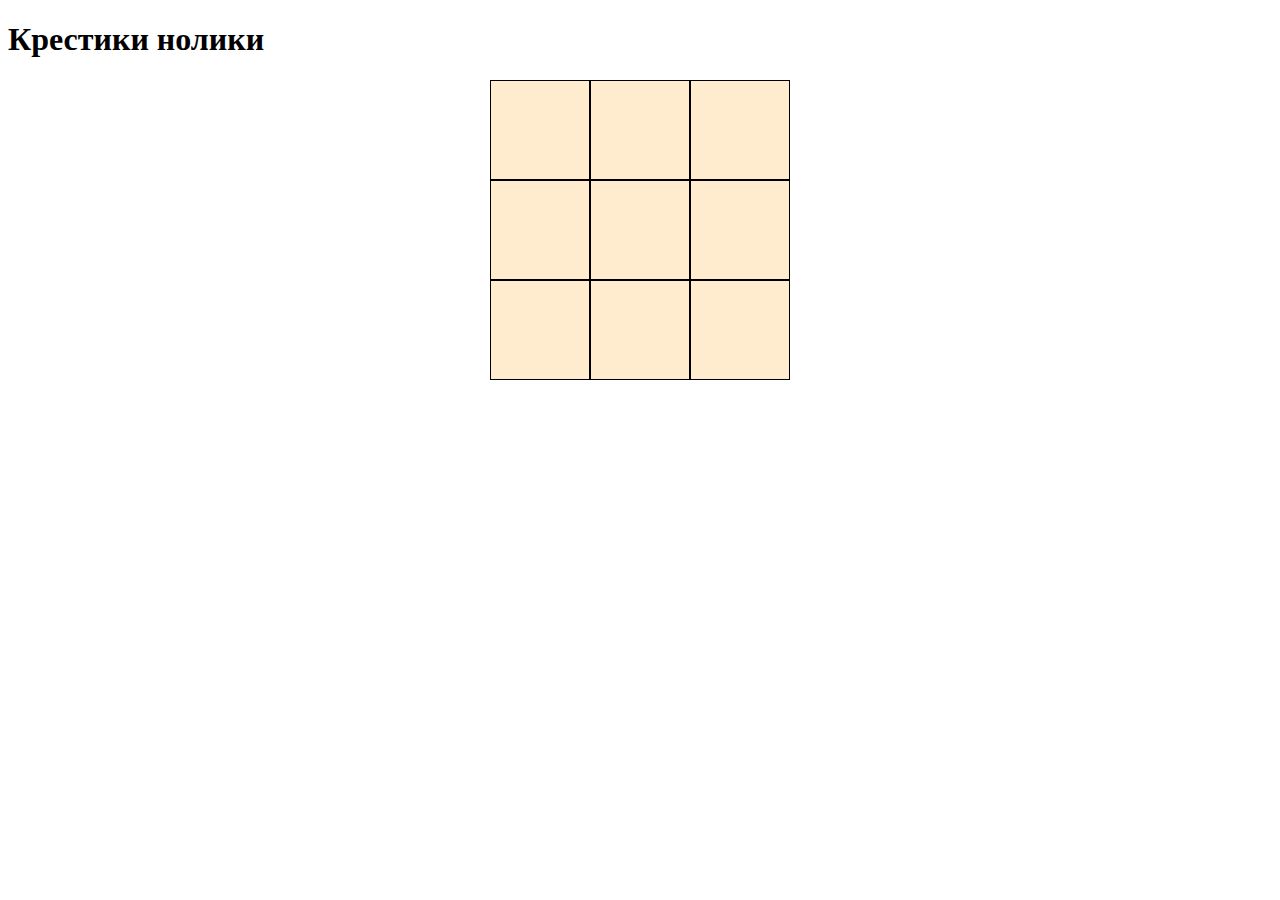
<file: Крестики нолики/index.html>
<!DOCTYPE html>
<html lang="en">
<head>
    <meta charset="UTF-8">
    <meta name="viewport" content="width=device-width, initial-scale=1.0">
    <title>Game</title>
    <link rel="stylesheet" href="main.css">
</head>
<body>
    <h1>Крестики нолики</h1> 

    <div class="area-wrapper"> 
        <div id="area">
            <div class="box"></div>
            <div class="box"></div>
            <div class="box"></div>
            <div class="box"></div>
            <div class="box"></div>
            <div class="box"></div>
            <div class="box"></div>
            <div class="box"></div>
            <div class="box"></div>
        </div>
    </div>
    <div id="modal-result-wrapper"> 
        <div id="overlay"></div>
        <div id="modal-window"> 
            <div id="content">content</div>
            <div id="btn-close">Start New Game</div>  
        </div>
    </div>
    <script src="main.js"></script>
</body>
</html>
</file>
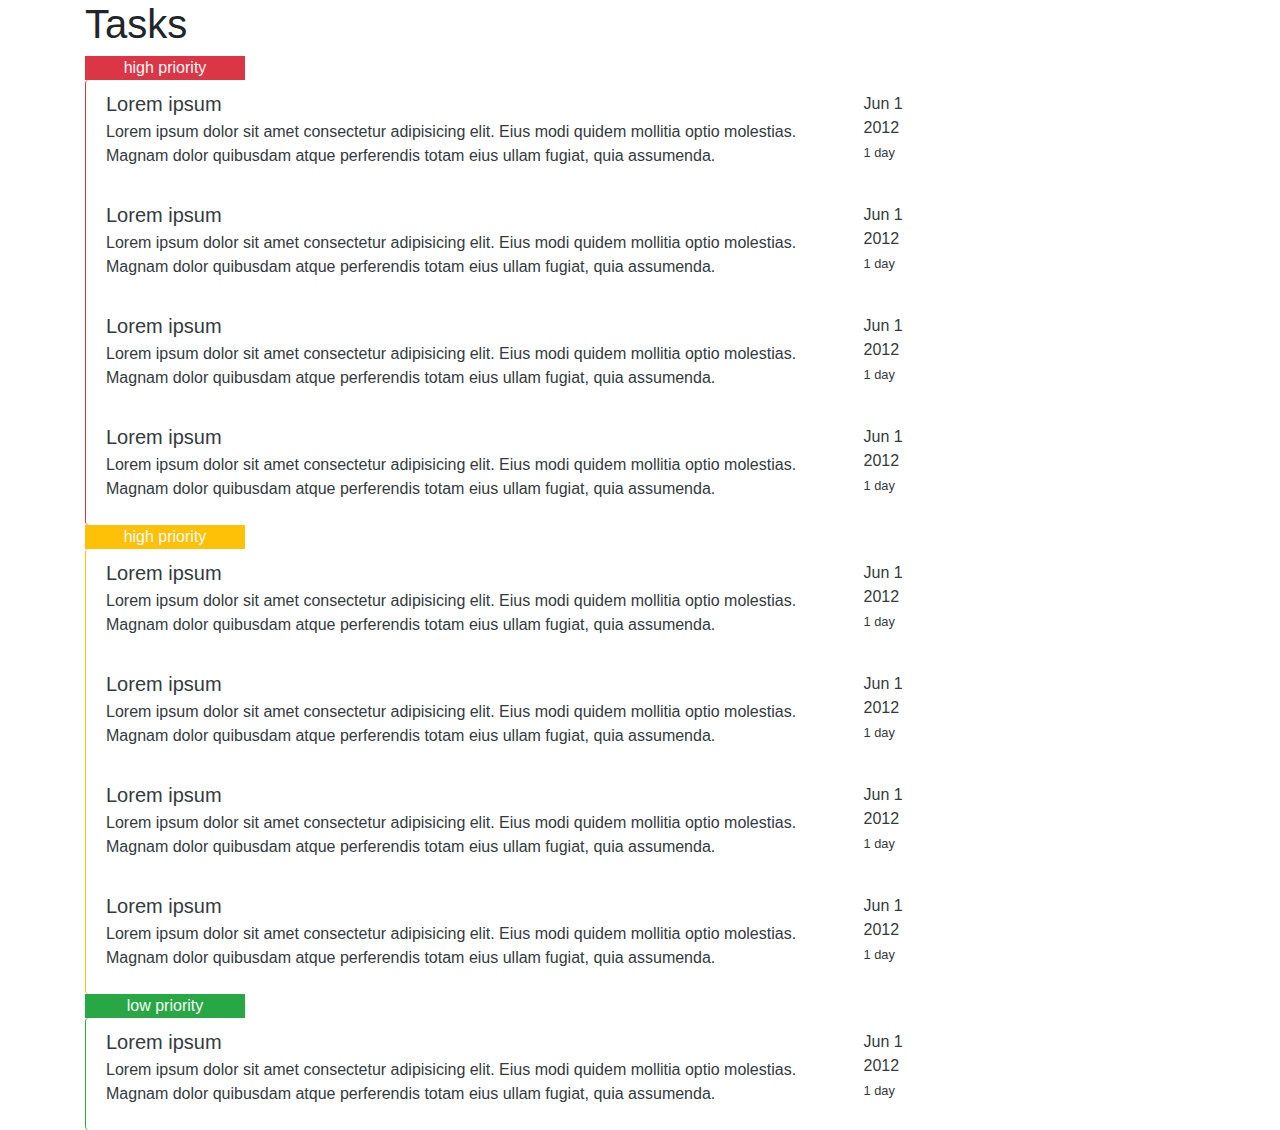
<file: Zadacha1.html>
<!DOCTYPE html>
<html lang="en">
<head>
    <meta charset="UTF-8">
    <meta http-equiv="X-UA-Compatible" content="IE=edge">
    <meta name="viewport" content="width=device-width, initial-scale=1.0">
    <title>Document</title>
    <link rel="stylesheet" href="https://maxcdn.bootstrapcdn.com/bootstrap/4.0.0/css/bootstrap.min.css" integrity="sha384-Gn5384xqQ1aoWXA+058RXPxPg6fy4IWvTNh0E263XmFcJlSAwiGgFAW/dAiS6JXm" crossorigin="anonymous">
    <script src="https://code.jquery.com/jquery-3.2.1.slim.min.js" integrity="sha384-KJ3o2DKtIkvYIK3UENzmM7KCkRr/rE9/Qpg6aAZGJwFDMVNA/GpGFF93hXpG5KkN" crossorigin="anonymous"></script>
    <script src="https://cdnjs.cloudflare.com/ajax/libs/popper.js/1.12.9/umd/popper.min.js" integrity="sha384-ApNbgh9B+Y1QKtv3Rn7W3mgPxhU9K/ScQsAP7hUibX39j7fakFPskvXusvfa0b4Q" crossorigin="anonymous"></script>
    <script src="https://maxcdn.bootstrapcdn.com/bootstrap/4.0.0/js/bootstrap.min.js" integrity="sha384-JZR6Spejh4U02d8jOt6vLEHfe/JQGiRRSQQxSfFWpi1MquVdAyjUar5+76PVCmYl" crossorigin="anonymous"></script>
</head>
<body>
    <div class="container">
        <h1>Tasks</h1>
        <div class="row">
            <div class="col-2">
                <p class="bg-danger text-light text-center mb-0">high priority</p>
            </div>
        </div>
        <div class="row">
            <div class="col-10">
                  <div class="list-group">
                    <a href="#" class="list-group-item text-dark flex-column align-items-start border-left border-right-0 border-top-0 border-bottom-0 border-danger">
                        <div class="row">
                            <div class="col-10">
                                <h5 class="mb-1">Lorem ipsum</h5>
                                <p class="mb-1">Lorem ipsum dolor sit amet consectetur adipisicing elit. Eius modi quidem mollitia optio molestias. Magnam dolor quibusdam atque perferendis totam eius ullam fugiat, quia assumenda.</p>
                            </div>
                            <div class="col-2">
                                <p>Jun 1 <br>
                                    2012 <br>
                                <small>1 day</small>
                            </div>
                        </div>
                      
                    </a>
                    <a href="#" class="list-group-item text-dark flex-column align-items-start border-left border-right-0 border-top-0 border-bottom-0 border-danger">
                        <div class="row">
                            <div class="col-10">
                                <h5 class="mb-1">Lorem ipsum</h5>
                                <p class="mb-1">Lorem ipsum dolor sit amet consectetur adipisicing elit. Eius modi quidem mollitia optio molestias. Magnam dolor quibusdam atque perferendis totam eius ullam fugiat, quia assumenda.</p>
                            </div>
                            <div class="col-2">
                                <p>Jun 1 <br>
                                    2012 <br>
                                <small>1 day</small>
                            </div>
                        </div>
                      
                    </a>
                    <a href="#" class="list-group-item text-dark flex-column align-items-start border-left border-right-0 border-top-0 border-bottom-0 border-danger">
                        <div class="row">
                            <div class="col-10">
                                <h5 class="mb-1">Lorem ipsum</h5>
                                <p class="mb-1">Lorem ipsum dolor sit amet consectetur adipisicing elit. Eius modi quidem mollitia optio molestias. Magnam dolor quibusdam atque perferendis totam eius ullam fugiat, quia assumenda.</p>
                            </div>
                            <div class="col-2">
                                <p>Jun 1 <br>
                                    2012 <br>
                                <small>1 day</small>
                            </div>
                        </div>
                      
                    </a>
                    <a href="#" class="list-group-item text-dark flex-column align-items-start border-left border-right-0 border-top-0 border-bottom-0 border-danger">
                        <div class="row">
                            <div class="col-10">
                                <h5 class="mb-1">Lorem ipsum</h5>
                                <p class="mb-1">Lorem ipsum dolor sit amet consectetur adipisicing elit. Eius modi quidem mollitia optio molestias. Magnam dolor quibusdam atque perferendis totam eius ullam fugiat, quia assumenda.</p>
                            </div>
                            <div class="col-2">
                                <p>Jun 1 <br>
                                    2012 <br>
                                <small>1 day</small>
                            </div>
                        </div>
                      
                    </a>
                  </div>
            </div>
        </div>
        <div class="row">
            <div class="col-2">
                <p class="bg-warning text-light text-center mb-0">high priority</p>
            </div>
        </div>
        <div class="row">
            <div class="col-10">
                  <div class="list-group">
                    <a href="#" class="list-group-item text-dark flex-column align-items-start border-left border-right-0 border-top-0 border-bottom-0 border-warning">
                        <div class="row">
                            <div class="col-10">
                                <h5 class="mb-1">Lorem ipsum</h5>
                                <p class="mb-1">Lorem ipsum dolor sit amet consectetur adipisicing elit. Eius modi quidem mollitia optio molestias. Magnam dolor quibusdam atque perferendis totam eius ullam fugiat, quia assumenda.</p>
                            </div>
                            <div class="col-2">
                                <p>Jun 1 <br>
                                    2012 <br>
                                <small>1 day</small>
                            </div>
                        </div>
                      
                    </a>
                    <a href="#" class="list-group-item text-dark flex-column align-items-start border-left border-right-0 border-top-0 border-bottom-0 border-warning">
                        <div class="row">
                            <div class="col-10">
                                <h5 class="mb-1">Lorem ipsum</h5>
                                <p class="mb-1">Lorem ipsum dolor sit amet consectetur adipisicing elit. Eius modi quidem mollitia optio molestias. Magnam dolor quibusdam atque perferendis totam eius ullam fugiat, quia assumenda.</p>
                            </div>
                            <div class="col-2">
                                <p>Jun 1 <br>
                                    2012 <br>
                                <small>1 day</small>
                            </div>
                        </div>
                      
                    </a>
                    <a href="#" class="list-group-item text-dark flex-column align-items-start border-left border-right-0 border-top-0 border-bottom-0 border-warning">
                        <div class="row">
                            <div class="col-10">
                                <h5 class="mb-1">Lorem ipsum</h5>
                                <p class="mb-1">Lorem ipsum dolor sit amet consectetur adipisicing elit. Eius modi quidem mollitia optio molestias. Magnam dolor quibusdam atque perferendis totam eius ullam fugiat, quia assumenda.</p>
                            </div>
                            <div class="col-2">
                                <p>Jun 1 <br>
                                    2012 <br>
                                <small>1 day</small>
                            </div>
                        </div>
                      
                    </a>
                    <a href="#" class="list-group-item text-dark flex-column align-items-start border-left border-right-0 border-top-0 border-bottom-0 border-warning">
                        <div class="row">
                            <div class="col-10">
                                <h5 class="mb-1">Lorem ipsum</h5>
                                <p class="mb-1">Lorem ipsum dolor sit amet consectetur adipisicing elit. Eius modi quidem mollitia optio molestias. Magnam dolor quibusdam atque perferendis totam eius ullam fugiat, quia assumenda.</p>
                            </div>
                            <div class="col-2">
                                <p>Jun 1 <br>
                                    2012 <br>
                                <small>1 day</small>
                            </div>
                        </div>
                      
                    </a>
                  </div>
            </div>
        </div>
        <div class="row">
            <div class="col-2">
                <p class="bg-success text-light text-center mb-0">low priority</p>
            </div>
        </div>
        <div class="row">
            <div class="col-10">
                  <div class="list-group">
                    <a href="#" class="list-group-item text-dark flex-column align-items-start border-left border-right-0 border-top-0 border-bottom-0 border-success">
                        <div class="row">
                            <div class="col-10">
                                <h5 class="mb-1">Lorem ipsum</h5>
                                <p class="mb-1">Lorem ipsum dolor sit amet consectetur adipisicing elit. Eius modi quidem mollitia optio molestias. Magnam dolor quibusdam atque perferendis totam eius ullam fugiat, quia assumenda.</p>
                            </div>
                            <div class="col-2">
                                <p>Jun 1 <br>
                                    2012 <br>
                                <small>1 day</small>
                            </div>
                        </div>
                    </a>
                  </div>
            </div>
        </div>
        
    </div>
</body>
</html>
</file>
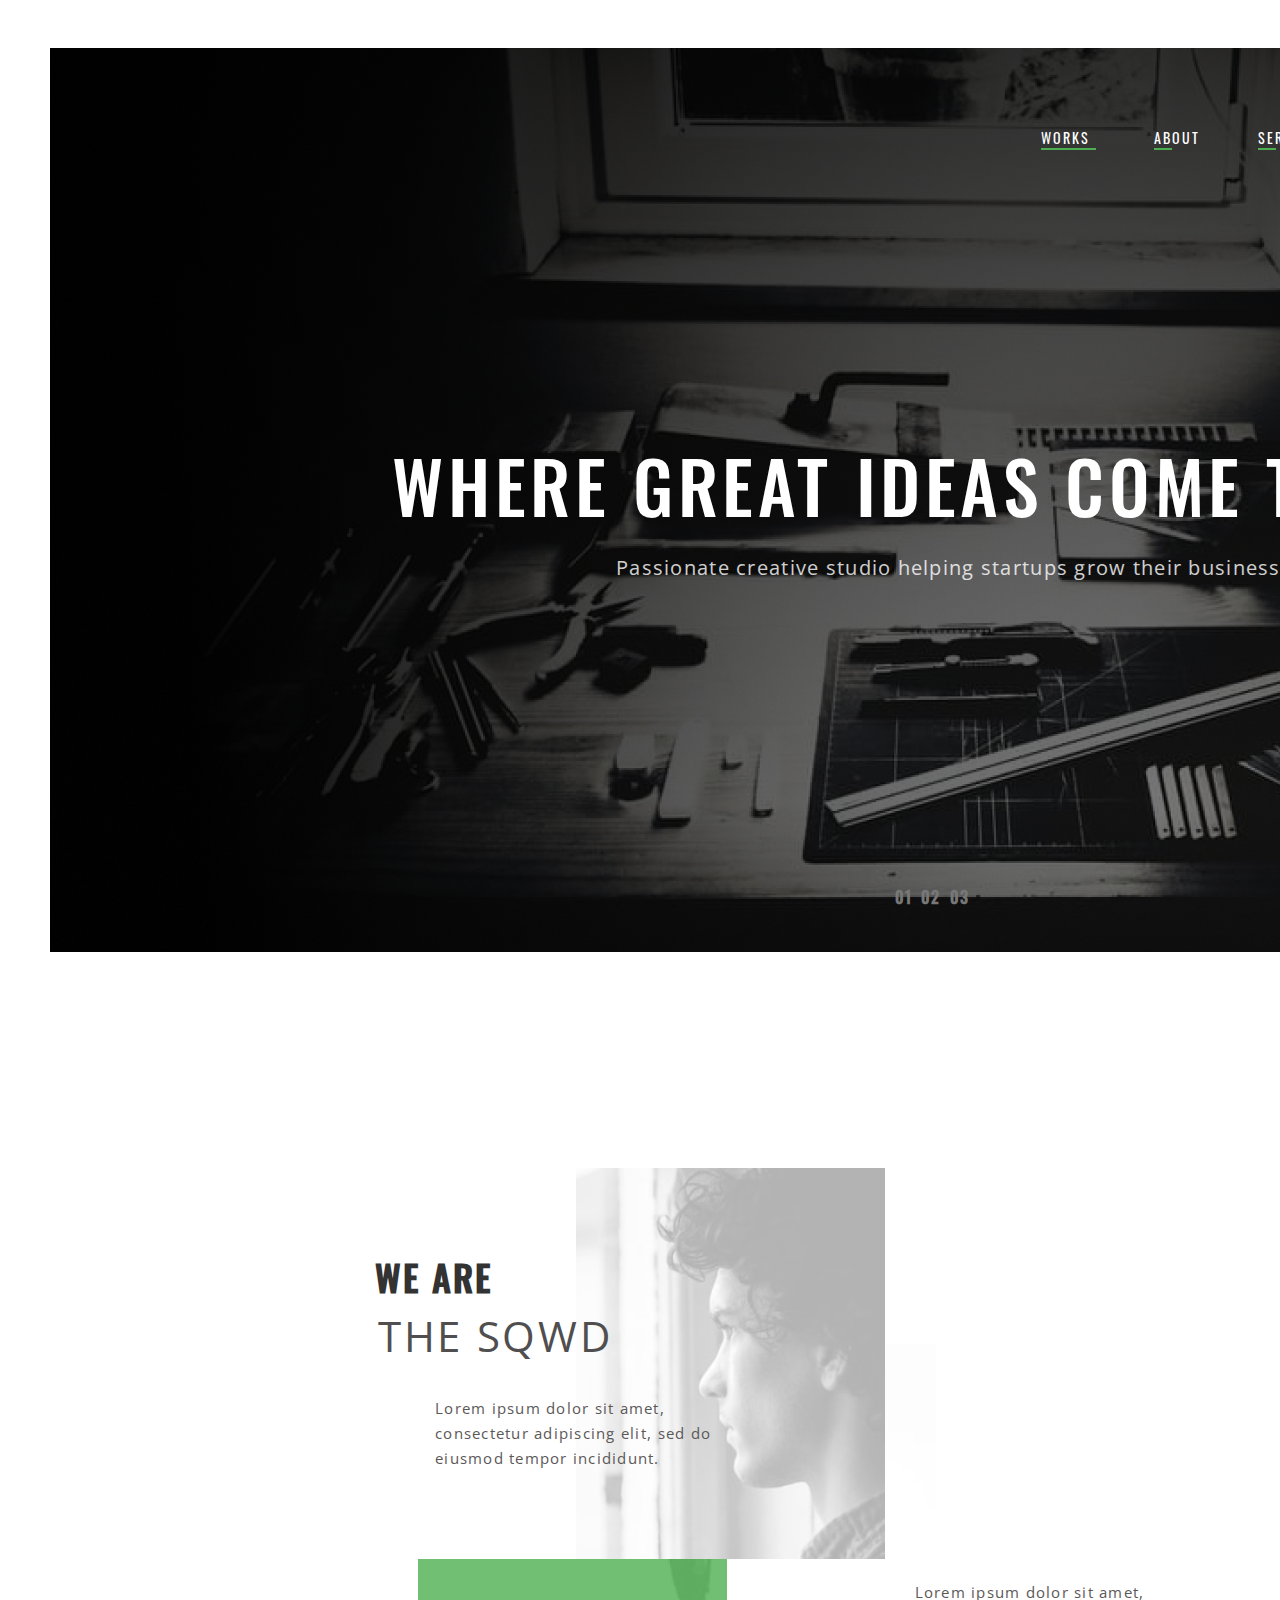
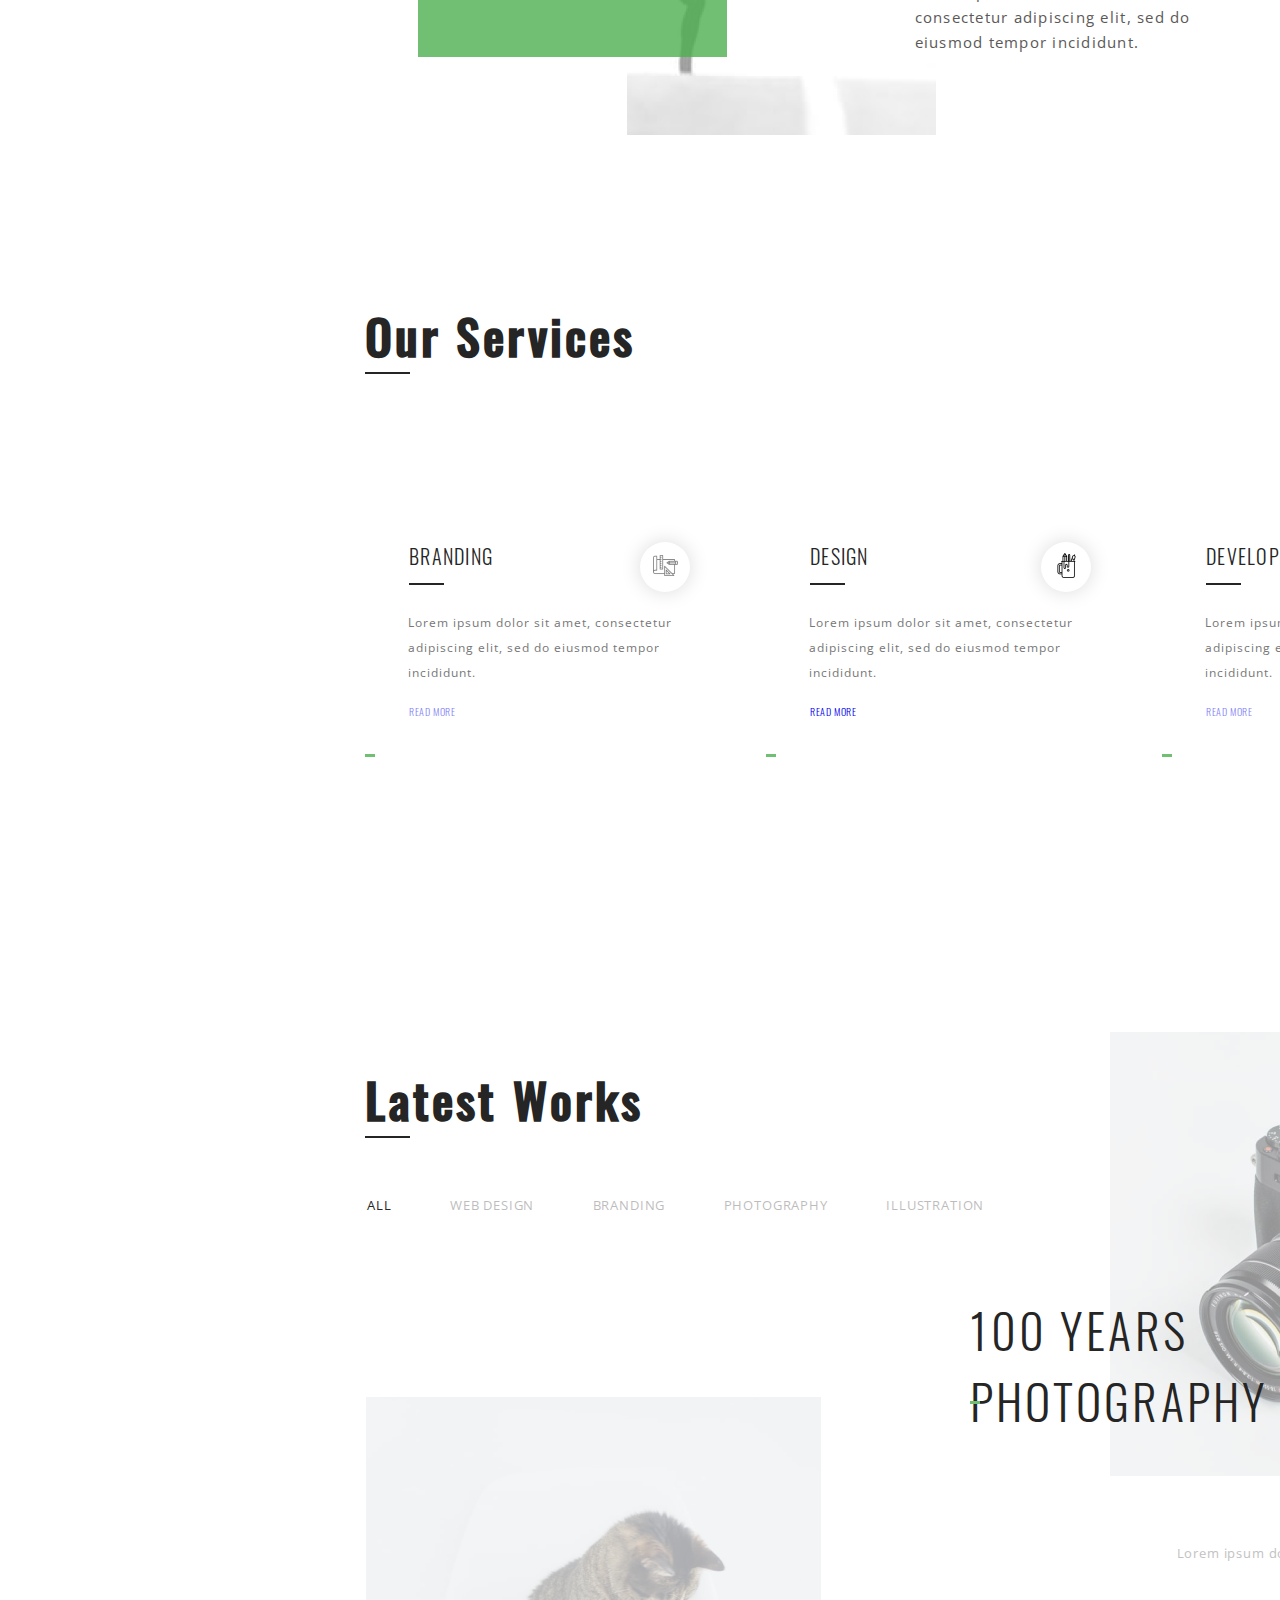
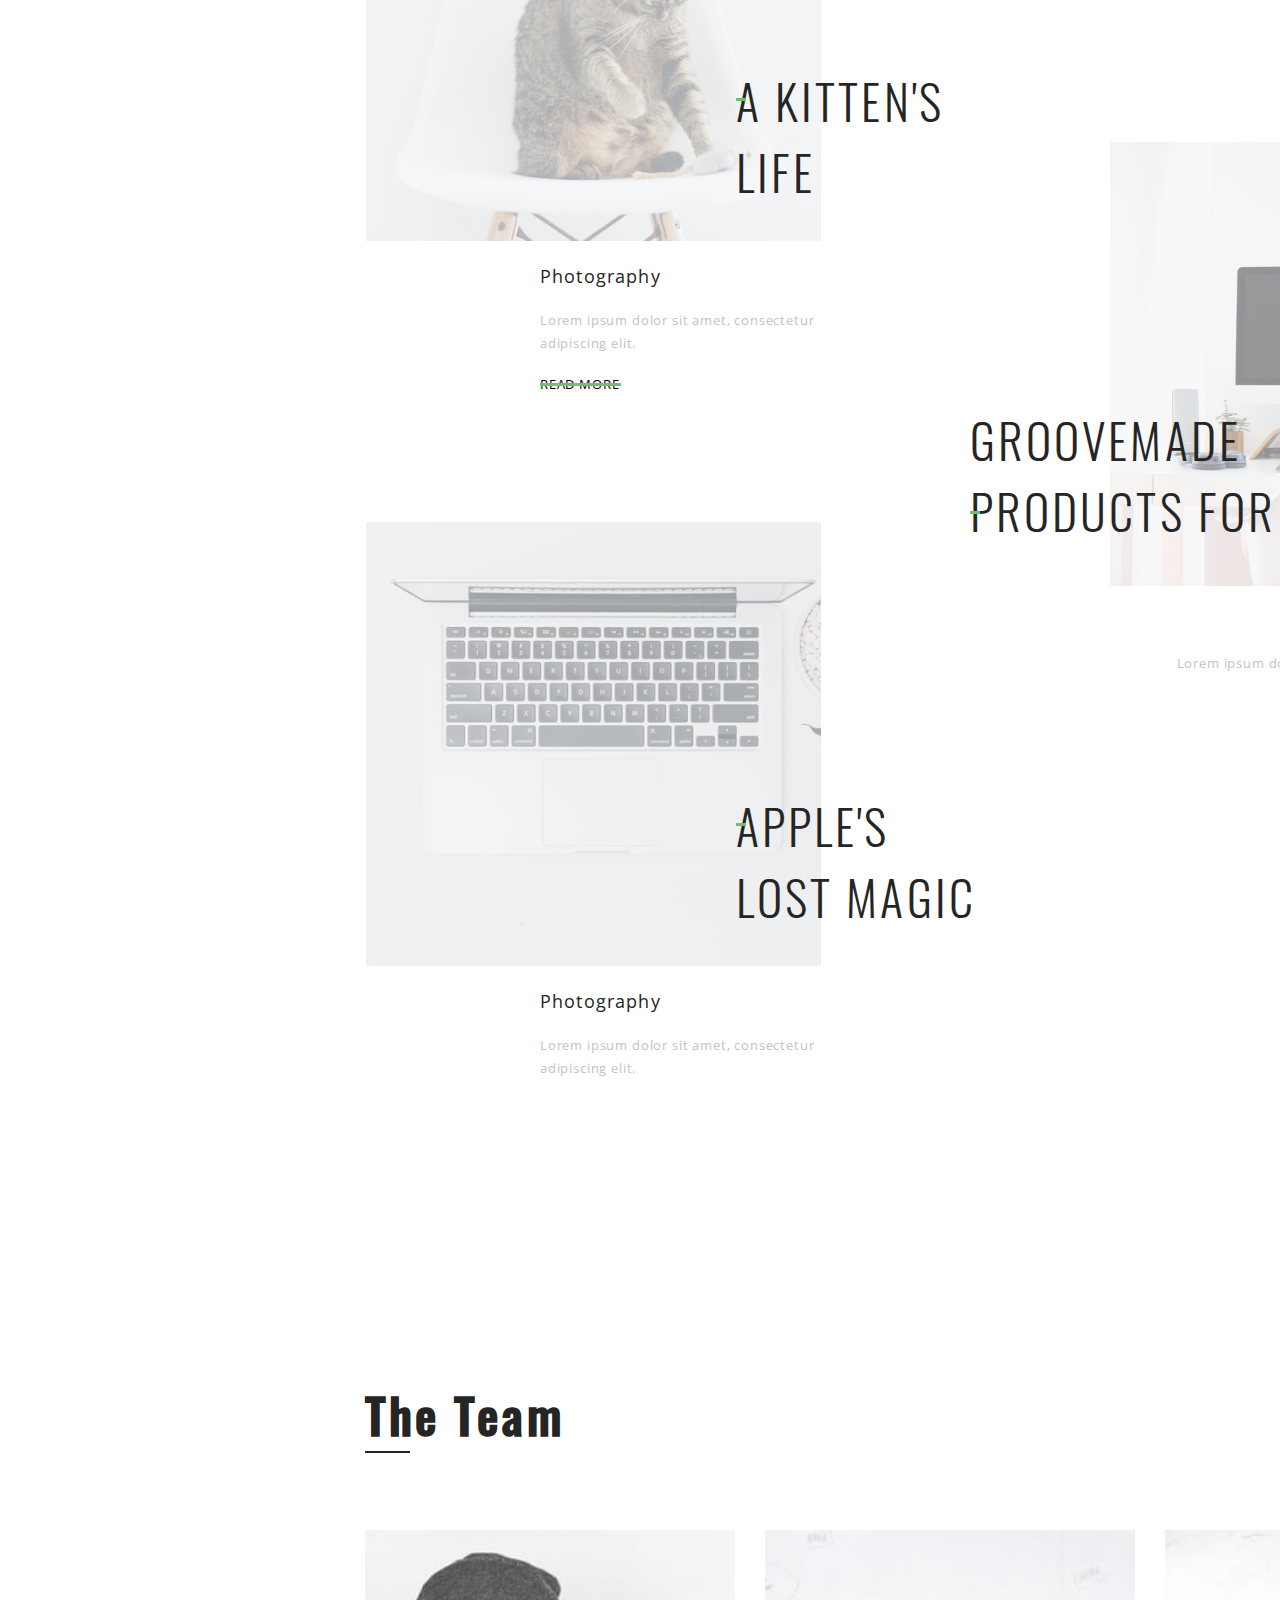
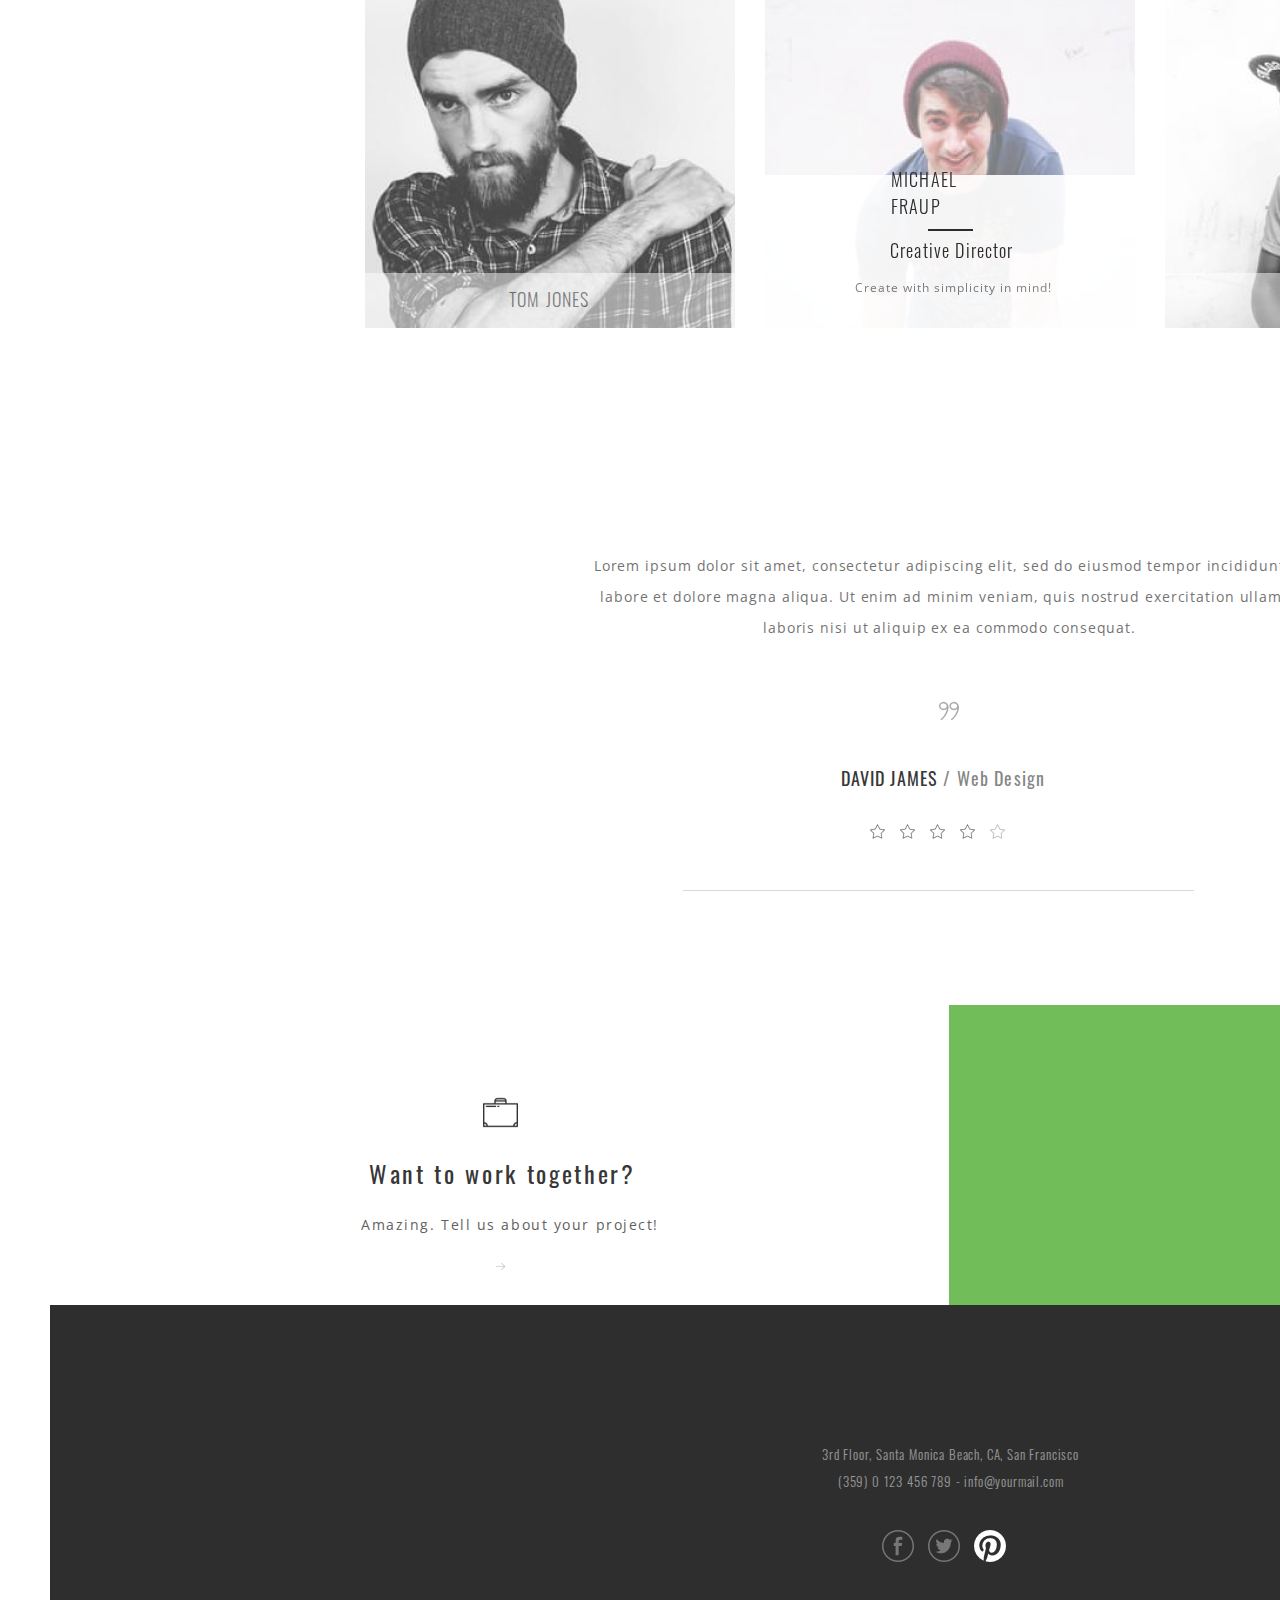
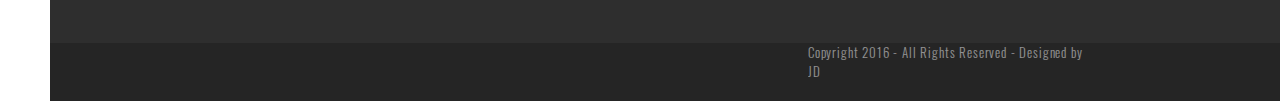
<file: seminar 5-6/f.html>
<!DOCTYPE html>
<html lang="en">

<head>
    <!-- Обязательные метатеги -->
    <meta charset="utf-8">
    <meta name="viewport" content="width=device-width, initial-scale=1">
    <link rel="stylesheet" href="css/reset.css">
    <link rel="stylesheet" href="css/freebie.css">

    <!-- Bootstrap CSS -->
    <link href="https://cdn.jsdelivr.net/npm/bootstrap@5.1.1/dist/css/bootstrap.min.css" rel="stylesheet" integrity="sha384-F3w7mX95PdgyTmZZMECAngseQB83DfGTowi0iMjiWaeVhAn4FJkqJByhZMI3AhiU" crossorigin="anonymous">

    <script src="https://cdn.jsdelivr.net/npm/bootstrap@5.1.1/dist/js/bootstrap.bundle.min.js" integrity="sha384-/bQdsTh/da6pkI1MST/rWKFNjaCP5gBSY4sEBT38Q/9RBh9AH40zEOg7Hlq2THRZ" crossorigin="anonymous"></script>
    <!-- jQuery first, then Popper.js, then Bootstrap JS -->
    <script src="https://code.jquery.com/jquery-3.2.1.slim.min.js" integrity="sha384-KJ3o2DKtIkvYIK3UENzmM7KCkRr/rE9/Qpg6aAZGJwFDMVNA/GpGFF93hXpG5KkN" crossorigin="anonymous"></script>
    <script src="https://cdnjs.cloudflare.com/ajax/libs/popper.js/1.12.9/umd/popper.min.js" integrity="sha384-ApNbgh9B+Y1QKtv3Rn7W3mgPxhU9K/ScQsAP7hUibX39j7fakFPskvXusvfa0b4Q" crossorigin="anonymous"></script>
    <script src="https://maxcdn.bootstrapcdn.com/bootstrap/4.0.0/js/bootstrap.min.js" integrity="sha384-JZR6Spejh4U02d8jOt6vLEHfe/JQGiRRSQQxSfFWpi1MquVdAyjUar5+76PVCmYl" crossorigin="anonymous"></script>

    <title>Seminar5-6</title>
</head>

<body>
    <br>
    <div class="picture">
        <div class="header">
            <div class="wrapper">
                <div class="header__wrapper">
                    <nav class="header__nav">
                        <ul class="header__list">
                            <li class="header__item">
                                <a href="#!" class="header__link">WORKS</a>
                                <div class="header__longline"></div>
                            </li>
                            <li class="header__item">
                                <a href="#!" class="header__link">ABOUT</a>
                                <div class="header__shortline"></div>
                            </li>
                            <li class="header__item">
                                <a href="#!" class="header__link">SERVICES</a>
                                <div class="header__shortline"></div>
                            </li>
                            <li class="header__item">
                                <a href="#!" class="header__link">BLOG</a>
                                <div class="header__shortline"></div>
                            </li>
                            <li class="header__item">
                                <a href="#!" class="header__link">CONTACT</a>
                                <div class="header__shortline"></div>
                            </li>
                        </ul>
                    </nav>
                </div>
            </div>
            <div class="header__bigtext">
                <h1>WHERE GREAT IDEAS COME TO LIFE</h1>
            </div>
            <div class="header__smalltext">
                <p>Passionate creative studio helping startups grow their business!</p>
            </div>
            <div class="header__bottom">
                <div class="digits">
                    <div class="one_digit"><a>01</a></div>
                    <div class="one_digit"><a>02</a></div>
                    <div class="one_digit"><a>03</a></div>
                </div>
            </div>
        </div>
    </div>
    <div class='first__line'>
        <div class="screen_sqwd">
            <a name="about"></a>
            <div class="block_green-translucent" style="margin-right: 300px;"></div>
            <div class="guy">
                <h1 class="text_we-are">We are</h1>
                <div class="text_the-sqwd">
                    <p>the SQWD</p>
                </div>
                <div class="text_quote text_quote-for-guy">
                    <p>Lorem ipsum dolor sit amet,<br>
                        consectetur adipiscing elit, sed do<br>eiusmod tempor incididunt.</p>
                </div>
            </div>
            <div class="standing">
                <div class="text_quote text_quote-for-standing">
                    <p>Lorem ipsum dolor sit amet,<br>
                        consectetur adipiscing elit, sed do<br>eiusmod tempor incididunt.</p>
                </div>
            </div>
        </div>
    </div>
    <div class="second__line">
        <div class="our__services">
            <h1>Our Services</h1>
            <div class="little__line"></div>
        </div>
    </div>
    <div class="crossed3">
        <div class="three__blocks">
            <div class="header__threeblocks">
                <h1>BRANDING</h1>
                <div class="header__threeblocks__line"></div>
            </div>
            <div class="text__threeblocks">
                <p>Lorem ipsum dolor sit amet, consectetur adipiscing elit, sed do eiusmod tempor incididunt.</p>
            </div>
            <div class="read__more">
                <a href="#!" style="text-decoration: none; opacity: 0.5;">READ MORE</a>
            </div>
            <div class="round__picture">
                <a href="#!">
                    <img src="img/graphic-design.png" style="margin-top: 11px; margin-left: 13px; opacity: 0.5;">
                </a>
            </div>
        </div>
    </div>
    <div class="crossed3">
        <div class="three__blocks" style="margin-left: 766px;">
            <div class="header__threeblocks">
                <h1>DESIGN</h1>
                <div class="header__threeblocks__line"></div>
            </div>
            <div class="text__threeblocks">
                <p>Lorem ipsum dolor sit amet, consectetur adipiscing elit, sed do eiusmod tempor incididunt.</p>
            </div>
            <div class="read__more">
                <a href="#!" style="text-decoration: none;">READ MORE</a>
            </div>
            <div class="round__picture">
                <a href="#!">
                    <img src="img/pencil-case.png" style="margin-top: 11px; margin-left: 13px;">
                </a>
            </div>
        </div>
    </div>
    <div class="crossed3">
        <div class="three__blocks" style="margin-left: 1162px;">
            <div class="header__threeblocks">
                <h1>DEVELOPMENT</h1>
                <div class="header__threeblocks__line"></div>
            </div>
            <div class="text__threeblocks">
                <p>Lorem ipsum dolor sit amet, consectetur adipiscing elit, sed do eiusmod tempor incididunt.</p>
            </div>
            <div class="read__more">
                <a href="#!" style="text-decoration: none; opacity: 0.5;">READ MORE</a>
            </div>
            <div class="round__picture">
                <a href="#!">
                    <img src="img/coding.png" style="margin-top: 11px; margin-left: 13px; opacity: 0.5;">
                </a>
            </div>
        </div>
    </div>
    <div class="our__services" style="margin-top: 2670px;">
        <h1>Latest Works</h1>
        <div class="little__line"></div>
    </div>
    <nav class="third__line__nav" style="margin-top: 950px; margin-left: 367px;">
        <ul class="third__line__list">
            <li class="third__line__item">
                <a href="#!" class="third__line__link" >ALL</a>            
            </li>
            <li class="third__line__item">
                <a href="#!" class="third__line__link" style="opacity: 0.3;">WEB DESIGN</a>            
            </li>
            <li class="third__line__item">
                <a href="#!" class="third__line__link" style="opacity: 0.3;">BRANDING</a>            
            </li>
            <li class="third__line__item">
                <a href="#!" class="third__line__link" style="opacity: 0.3;">PHOTOGRAPHY</a>
            </li>
            <li class="third__line__item">
                <a href="#!" class="third__line__link" style="opacity: 0.3;">ILLUSTRATION</a>
            </li>
        </ul>
    </nav>
    <div class="image__right" style="margin-top: 2650px;">
        <div class="image__right__mask"></div>
        <img src="img/photo.png">
        <div class="crossed">
            <div class="big__text__right" style="margin-left: -140px;">
                <p>100 YEARS PHOTOGRAPHY</p>
            </div>
        </div>
        <div class="little__header__right">
            <p>Photography</p>
        </div>
        <div class="little__text__right">
            <p>Lorem ipsum dolor sit amet, consectetur adipiscing elit.</p>
        </div>
    </div>
    <div class="image__left" style="margin-top: 3000px;">
        <div class="image__left__mask"></div>
        <img src="img/kitten.png">
        <div class="crossed1">
            <div class="big__text__left">
                <p>A KITTEN'S LIFE</p>
            </div>
        </div>
        <div class="little__header__left">
            <p>Photography</p>
        </div>
        <div class="little__text__left">
            <p>Lorem ipsum dolor sit amet, consectetur adipiscing elit.</p>
        </div>
        <div class="crossed4">
            <div class="read__more__left">
                <a href="#1" style="text-decoration: none; color: black;">READ MORE</a>
            </div>
        </div>
    </div>
    <div class="image__right" style="margin-top: 3360px;">
        <div class="image__right__mask"></div>
        <img src="img/mac.png">
        <div class="crossed">
            <div class="big__text__right" style="margin-left: -140px;">
                <p>GROOVEMADE PRODUCTS FOR MAC</p>
            </div>
        </div>
        <div class="little__header__right">
            <p>Photography</p>
        </div>
        <div class="little__text__right">
            <p>Lorem ipsum dolor sit amet, consectetur adipiscing elit.</p>
        </div>
        <div class="little__view__more">
            <a href="#!" style="text-decoration: none;">VIEW MORE</a>
        </div>
    </div>
    <div class="image__left" style="margin-top: 3725px;">
        <div class="image__left__mask"></div>
        <img src="img/macbook.png">
        <div class="crossed1">
            <div class="big__text__left">
                <p>APPLE'S LOST MAGIC</p>
            </div>
        </div>
        <div class="little__header__left">
            <p>Photography</p>
        </div>
        <div class="little__text__left">
            <p>Lorem ipsum dolor sit amet, consectetur adipiscing elit.</p>
        </div>
    </div>
    
    <div class="our__services" style="margin-top: 4585px;">
        <h1>The Team</h1>
        <div class="little__line"></div>
    </div>
    <div class="crew__image">
        <img src="img/jones.png">
    </div>
    <div class="crew__mask__mini">
        <div class="crew__mask__mini__text">
            <p>TOM JONES</p>
        </div>
    </div>
    <div class="crew__image" style="margin-left: 400px;">
        <img src="img/fraup.png">
    </div>
    <div class="crew__mask__max" style="margin-left: 400px;">
        <div class="crew__mask__max__header">
            <p>MICHAEL FRAUP</p>
        </div>
        <div class="crew__line"></div>
        <div class="crew__creative__director">
            <p>Creative Director</p>
        </div>
        <div class="crew__text">
            <p>Create with simplicity in mind!</p>
        </div>
    </div>
    <div class="crew__image" style="margin-left: 800px;">
        <img src="img/cahill.png">
    </div>
    <div class="crew__mask__mini" style="margin-left: 800px;">
        <div class="crew__mask__mini__text">
            <p>TIM CAHILL</p>
        </div>
    </div>

    <div class="footer__text">
        <p>Lorem ipsum dolor sit amet, consectetur adipiscing elit, sed do 
            eiusmod tempor incididunt ut labore et dolore magna aliqua. Ut enim ad minim veniam, quis nostrud 
            exercitation ullamco laboris nisi ut aliquip ex ea commodo consequat. </p>
    </div>
    <div class="little__quotes">
        <img src="img/quote-hand-drawn-symbol.png">
    </div>
    <div class="david__james">
        <p>DAVID JAMES<span style="opacity: 0.6;"> / Web Design</span></p>
    </div>
    <div class="little__star">
        <img src="img/star.png">
    </div>
    <div class="little__star" style="margin-left: 30px;">
        <img src="img/star.png">
    </div>
    <div class="little__star" style="margin-left: 60px;">
        <img src="img/star.png">
    </div>
    <div class="little__star" style="margin-left: 90px;">
        <img src="img/star.png">
    </div>
    <div class="little__star" style="margin-left: 120px; opacity: 0.5;">
        <img src="img/star.png">
    </div>
    <div class="line"></div>
    <div class="container__footer" style='background: white;'>
        <div class="container__footer__image">
            <img src="img/briefcase.png">
        </div>
        <div class="container__footer__header">
            <p>Want to work together?</p>
        </div>
        <div class="container__footer__text">
            <p>Amazing. Tell us about your project!</p>
        </div>
        <div class="container__footer__arrow">
            <a href="#!">
                <img src="img/arrow.png">
            </a>
        </div>
    </div>
    <div class="container__footer" style="margin-left: 900px; background:#70BD59;">
        <div class="container__footer__image">
            <img src="img/mail.png">
        </div>
        <div class="container__footer__header" style="color: white; margin-left: 72px;">
            <p>Contact us</p>
        </div>
        <div class="container__footer__text" style="color: white; margin-left: 90px;">
            <p>Get in touch</p>
        </div>
        <div class="container__footer__arrow">
            <a href="#!">
                <img src="img/arrow.png">
            </a>
        </div>
    </div>
    <div class="black__block">
        <div class="black__block__text">
            <p>3rd Floor, Santa Monica Beach, CA, San Francisco</p>
        </div>
        <div class="black__block__text" style="left: 788px; top: 169px;">
            <p>(359) 0 123 456 789 - info@yourmail.com</p>
        </div>
        <div class="black__block__image">
            <a href="#!">
                <img src="img/facebook-logo-in-circular-button-outlined-social-symbol.png" style="opacity: 0.7;">
            </a>
        </div>
        <div class="black__block__image">
            <a href="#!">
                <img src="img/twitter-circular-button.png" style="margin-left: 46px; opacity: 0.7;">
            </a>
        </div>
        <div class="black__block__image">
            <a href="#!">
                <img src="img/pinterest-logo.png" style="margin-left: 92px;">
            </a>
        </div>
    </div>
    <div class="very__black__block">
        <div class="very__black__block__text">
            <p>Copyright 2016 - All Rights Reserved - Designed by JD</p>
        </div>
    </div>
</body>
</html>
</file>
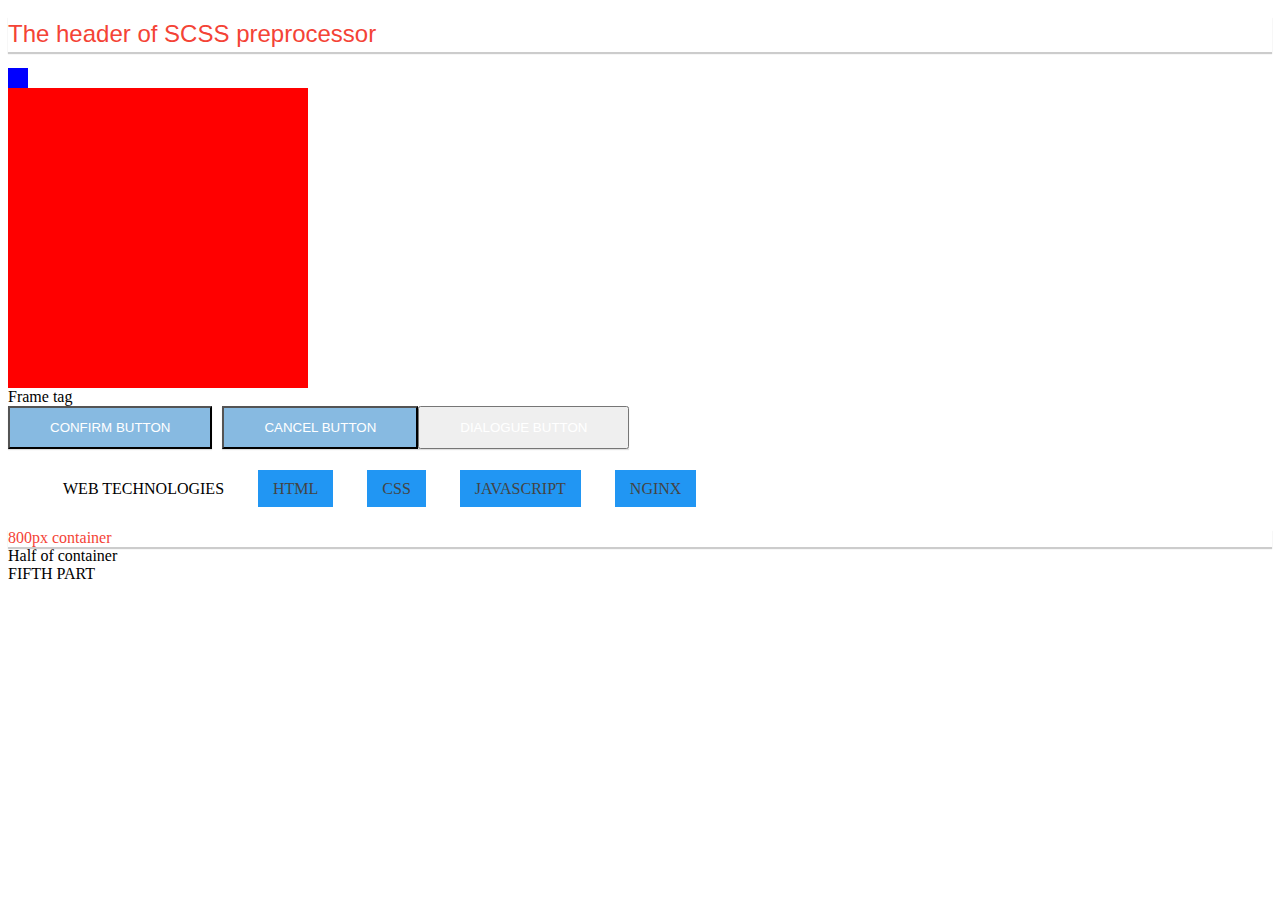
<file: Seminar7-8/1 zad.html>
<!DOCTYPE html>
<html lang="en">
<head>
  <meta charset="UTF-8">
  <meta name="viewport" content="width=device-width, initial-scale=1.0">
  <meta http-equiv="X-UA-Compatible" content="ie=edge">
  <link rel="stylesheet" href="1 zad_style.css">
  <title>SCSS Using</title>
</head>
<body>
  <div class="container">
    <h1 class="title">The header of SCSS preprocessor</h1>
  </div>
  <div class="small-blue-square"></div>
  <div class="big-red-square"></div>
  <div class="frame">Frame tag</div>
  <button class="dialog-button">DIALOGUE BUTTON</button>
  <button class="confirm" type="button" name="button">CONFIRM BUTTON</button>
  <button class="confirm" style="margin-left: 10px">CANCEL BUTTON</button>

  <ul>
    <li>WEB TECHNOLOGIES</li>
    <li><a>HTML</a></li>
    <li><a>CSS</a></li>
    <li><a>JAVASCRIPT</a></li>
    <li><a>NGINX</a></li>
  </ul>

    <div class="container">800px container</div>
    <div class="column-half">Half of container</div>
    <div class="column-fifth">FIFTH PART</div>
</body>
</html>
</file>
<file: Крестики нолики/main.css>
.area-wrapper {
    width: 100%;
    height: 100%;
    display: flex;
    justify-content: center;
    align-items: center;
}

#area {
    width: 300px;
    height: 300px;
    background-color: blanchedalmond;
    display: flex;
    flex-wrap: wrap;
}

.box {
    width: 100px;
    height: 100px;
    border: 1px solid black;
    box-sizing: border-box;
    font-size: 34px;
    color: brown;
    display: flex;
    justify-content: center;
    align-items: center;
}

#modal-result-wrapper {
    width: 100%;
    height: 100%;
    position: relative;
    top: 0;
    left: 0;
    display: none;
}

#overlay {
    width: 100%;
    height: 100%;
    position: absolute;
    top: 0;
    left: 0;
    background-color: rgba(0,0,0,0.8) ;
}

#modal-window {
    width: 150px;
    height: 150px;
    border: 1px solid black;
    background-color: white;
    position: absolute;
    top: 50%;
    left: 50%;
    transform: translate(-50%, -50%);
    display: flex;
    flex-flow: column;
    justify-content: space-between;
    align-items: center;
}

#btn-close {
    width: 150px;
    height: 20px;
    background-color: tomato;
    color: teal;
    text-align: center;
    cursor: pointer;
}
</file>
<file: seminar 5-6/css/freebie.css>
/* open-sans-regular - latin */
@font-face {
    font-family: 'Open Sans';
    font-style: normal;
    font-weight: 400;
    src: local(''),
         url('../fonts/open-sans-v26-latin-regular.woff2') format('woff2'), /* Chrome 26+, Opera 23+, Firefox 39+ */
         url('../fonts/open-sans-v26-latin-regular.woff') format('woff'); /* Chrome 6+, Firefox 3.6+, IE 9+, Safari 5.1+ */
  }
  /* open-sans-500 - latin */
  @font-face {
    font-family: 'Open Sans';
    font-style: normal;
    font-weight: 500;
    src: local(''),
         url('../fonts/open-sans-v26-latin-500.woff2') format('woff2'), /* Chrome 26+, Opera 23+, Firefox 39+ */
         url('../fonts/open-sans-v26-latin-500.woff') format('woff'); /* Chrome 6+, Firefox 3.6+, IE 9+, Safari 5.1+ */
  }
/* oswald-regular - latin */ 
@font-face {
    font-family: 'Oswald';
    font-style: normal;
    font-weight: 400;
    src: local(''),
         url('../fonts/oswald-v40-latin-regular.woff2') format('woff2'), /* Chrome 26+, Opera 23+, Firefox 39+ */
         url('../fonts/oswald-v40-latin-regular.woff') format('woff'); /* Chrome 6+, Firefox 3.6+, IE 9+, Safari 5.1+ */
  }
  /* oswald-500 - latin */
  @font-face {
    font-family: 'Oswald';
    font-style: normal;
    font-weight: 500;
    src: local(''),
         url('../fonts/oswald-v40-latin-500.woff2') format('woff2'), /* Chrome 26+, Opera 23+, Firefox 39+ */
         url('../fonts/oswald-v40-latin-500.woff') format('woff'); /* Chrome 6+, Firefox 3.6+, IE 9+, Safari 5.1+ */
  }
  /* oswald-300 - latin */
@font-face {
    font-family: 'Oswald';
    font-style: normal;
    font-weight: 300;
    src: local(''),
         url('../fonts/oswald-v40-latin-300.woff2') format('woff2'), /* Chrome 26+, Opera 23+, Firefox 39+ */
         url('../fonts/oswald-v40-latin-300.woff') format('woff'); /* Chrome 6+, Firefox 3.6+, IE 9+, Safari 5.1+ */
  }
html{
    box-sizing: border-box;
}
*, *::before, *::after{
    box-sizing: inherit;
}

body{
    font-family: 'Oswald';
    font-style: normal;
    font-size: 16px;
    line-height: 1.2;
    font-weight: normal;
    color: #252525;
}

.wrapper{
        margin-left: 312px;
        margin-right: 312px;
}


/* Header styles start */

.header{ 
    top: 0;
    left: 0;
    right: 0;
    width: 100%
}
.header__wrapper{
    display: flex;
    flex-wrap: wrap;
    align-items: flex-end;
    justify-content: right;
    padding-top: 79px;
}
.header__list{
    display: flex;
    flex-wrap: wrap;
}
.header__item{
    margin-right: 58.4px;
}
.header__item:last-child{
    margin-right: 0px;
}
.header__link{
    color: white;
    font-size: 14px;
    line-height: 21px;
    letter-spacing: 1.94px;
    text-decoration: none;
}
.header__longline{
    width: 54.91px;
    height: 2px;
    left: 0px;
    top: 19px;
    background: #4CAF50;
}
.header__shortline{
    width: 17.97px;
    height: 2px;
    left: 26.96px;
    top: 19px;
    background: #4CAF50;
}
.picture{
    background: url(../img/black.png) no-repeat;
    margin: 0 auto;
    max-width: 1800px;
    min-width: 1800px;
    position: absolute;
    width: 1800px;
    height: 904px;
    left: 50px;
    top: 48px;
}
.header__bigtext{
    position: absolute;
    width: 1171.05px;
    height: 98px;
    left: 310.48px;
    top: 383px;
    font-family: Oswald;
    font-style: normal;
    font-weight: 500;
    font-size: 72px;
    line-height: 107px;
    text-align: center;
    letter-spacing: 4.608px;
    color: #FFFFFF;
}
.header__smalltext{
    position: absolute;
    width: 1171.05px;
    height: 27px;
    left: 316.04px;
    top: 505.5px;
    font-family: 'Open Sans';
    font-style: normal;
    font-weight: normal;
    font-size: 20px;
    line-height: 27px;
    text-align: center;
    letter-spacing: 1.28px;
    color: #FFFFFF;
    mix-blend-mode: normal;
    opacity: 0.8;
}
.header__bottom{
    position: absolute;
    width: 42.93px;
    height: 49px;
    left: 845px;
    top: 836px;
    font-family: Oswald;
    font-style: normal;
    font-weight: bold;
    font-size: 36px;
    line-height: 53px;
    letter-spacing: 2.304px;
    color: #FFFFFF;
}
.digits {
    display: flex;
    flex: 0 0 auto;
    height: 49px;
    align-self: center;
    /* margin-bottom: 19px; */
}

.digits :not(:last-child) {
    padding-right: 9px;
}

.one_digit {
    font-family: 'Oswald', 'Arial', sans-serif;
    font-weight: 700;
    font-size: 16px;
    line-height: 27px;
    letter-spacing: 1.15px;
    color: #777;
}

.one_digit :hover {
    font-size: 36px;
    color: white;
    line-height: 10px;
    letter-spacing: 2.3px;
    cursor: pointer;
    text-decoration: line-through;
    text-decoration-style: solid;
    text-decoration-color: #4CAF50;
    transition: all 0.3s ease;
}


/* Header styles end */

.first__line{
    margin-top: 1000px;
    margin-left: 190px;
}

/* First line (two pictures with a green block) start */
.line__text{
    position: absolute;
    width: 20px;
    height: 2px;
    left: 0px;
    top: 14px;
    background: #353535;
}
.screen_sqwd {
    background: white;
    display: flex;
    flex: 1900px;
    flex-direction: column;
    max-width: 1900px;
    max-height: 825px;
    padding: 149px 353px 117px 105px;
}

.guy {
    display: flex;
    flex-direction: column;
    align-self: flex-start;
    min-width: 590px;
    min-height: 391px;
    background: url(../img/guy.png) no-repeat;
    background-color: white;
    background-position: right;
    z-index: 2;
}

.standing {
    position: relative;
    top: -215px;
    left: 300px;
    display: flex;
    flex-direction: column;
    align-self: center;
    min-width: 506px;
    min-height: 391px;
    background: url(../img/standing.png) no-repeat;
    background-color: white;
    background-position: left;
    z-index: 0;
}

.text_we-are {
    display: inline;
    font-family: 'Oswald', 'Arial', sans-serif;
    font-size: 36px;
    font-weight: 700;
    line-height: 53px;
    letter-spacing: 2.3px;
    color: #333;
    text-transform: uppercase;
    padding-top: 82px;
    padding-left: 80px;
}

.text_the-sqwd {
    display: inline;
    font-family: 'Open Sans', 'Segoe UI', sans-serif;
    font-weight: 300;
    font-size: 42px;
    line-height: 57px;
    letter-spacing: 2.69px;
    color: #504E4E;
    text-transform: uppercase;
    padding-top: 4px;
    padding-left: 83px;
    padding-bottom: 32px;
}

.text_quote {
    display: inline;
    min-width: 281px;
    font-family: 'Open Sans', 'Segoe UI', sans-serif;
    font-weight: 300;
    font-size: 15px;
    line-height: 25px;
    letter-spacing: 1.26px;
    color: #5B5858;
}

.text_quote-for-guy {
    margin-left: 140px;
}

.text_quote-for-standing {
    margin-left: 288px;
    margin-top: 236px;
}

.block_green-translucent {
    width: 309px;
    height: 418px;
    margin-top: 71px;
    margin-left: 222px;
    position: absolute;
    align-self: center;
    background: #4CAF50;
    opacity: 0.8;
    z-index: 1;
}

/* First line (two pictures with a green block) end */

/* Second line (OUR SERVICES) start */
/* .second__line{
    margin-top: 1906px;
    margin-left: 365px;
} */
.our__services{
    position: absolute;
    width: 281px;
    height: 71px;
    left: 0px;
    top: -6px;
    font-family: Oswald;
    font-style: normal;
    font-weight: bold;
    font-size: 48px;
    line-height: 71px;
    display: flex;
    align-items: flex-end;
    letter-spacing: 3.072px;
    color: #252525;
    margin-top: 1906px;
    margin-left: 365px;
}

  
.little__line{
    position: absolute;
    width: 45px;
    height: 2px;
    left: 0px;
    top: 72px;
    background: #252525;
}
.three__blocks{
    position: absolute;
    width: 373px;
    height: 260px;
    margin-top: 250px;
    margin-left: 365px;
    background: #FFFFFF;
}
.three__blocks:before {
    content: '';
    position: absolute;
    width: 10px;
    height: 3px; /* Высота зачеркивающей линии */
    background:#70BF73; /* Цвет зачеркивающей линии */
    top: 100%;
    animation: out 0s cubic-bezier(1, 0, 0.58, 0.97) 1 both;
}
div.crossed3:hover .three__blocks:before {
    animation: in 0.2s cubic-bezier(1, 0, 0.58, 0.97) 1 both;
 }
  /* Анимация */
@keyframes in {
    0% {
    width: 0;
    left: 0;
    right: auto;
    }
    100% {
    left: 0;
    right: auto;
    width: 100%;
    }
}
@keyframes out {
    0% {
    width: 100%;
    left: auto;
    right: 0;
    }
    100% {
    width: 0;
    left: auto;
    right: 0;
    }
}
@keyframes show {
    0% {
    opacity: 0;
    transform: translateY(-10px);
    }
    100% {
    opacity: 1;
    transform: translateY(0);
    }
}
.header__threeblocks{
    position: absolute;
    width: 85px;
    height: 30px;
    left: 0px;
    top: -3px;
    font-family: Oswald;
    font-style: normal;
    font-weight: 300;
    font-size: 20px;
    line-height: 30px;
    /* identical to box height */
    margin-top: 50px;
    margin-left: 44px;
    letter-spacing: 1.28px;
    text-transform: uppercase;
    color: #252525;
}

.header__threeblocks__line{
    position: absolute;
    width: 35px;
    height: 2px;
    left: 0px;
    top: 42px;
    background: #252525;
}
.text__threeblocks{
    position: absolute;
    width: 281px;
    height: 75px;
    left: 43px;
    top: 116px;
    font-family: Open Sans;
    font-style: normal;
    font-weight: normal;
    font-size: 12px;
    line-height: 25px;
    /* or 208% */
    display: flex;
    align-items: center;
    letter-spacing: 1.008px;
    color: #777777;
}
.read__more{
    position: absolute;
    width: 80px;
    height: 15px;
    left: 44px;
    top: 210px;
    font-family: Oswald;
    font-style: normal;
    font-weight: 300;
    font-size: 10px;
    line-height: 15px;
    /* identical to box height */
    letter-spacing: 0.64px;
    text-transform: uppercase;
    color: #252525;
    mix-blend-mode: normal;
}
.round__picture{
    position: absolute;
    width: 50px;
    height: 50px;
    left: 275px;
    top: 48px;
    background: #FFFFFF;
    box-shadow: 0px 0px 20px #DBDBDB;
    border-radius: 100%;
}

/* Second line (OUR SERVICES) end */

/*  Third line (LATEST WORKS) start */
.third__line__list{
    display: flex;
    flex-wrap: wrap;
}
.third__line__item{
    margin-right: 58.4px;
}
.third__line:last-child{
    margin-right: 0px;
}
.third__line__link{
    cursor: pointer;
    width: 1000px;
    height: 30px;
    font-family: Open Sans;
    font-style: normal;
    font-weight: 400;
    font-size: 13px;
    line-height: 18px;
    /* identical to box height */
    letter-spacing: 0.832px;
    color: #252525;
    text-decoration: none;
    transition: font-weight 10sms ease-in-out;
}
.third__line__link:hover {
    font-weight: 900;
}
.image__right{
    position: absolute;
    width: 727px;
    height: 482px;
    left: -140px;
    top: -18px;
    mix-blend-mode: normal;
    margin-left: 1250px;
}
.image__right__mask{
    position: absolute;
    width: 455px;
    height: 444px;
    left: 0px;
    top: 0px;
    background: #F3F4F6;
    z-index: -1;
}
.big__text__right{
    position: absolute;
    width: 450px;
    height: 142px;
    left: 0px;
    top: 262px;
    font-family: Oswald;
    font-style: normal;
    font-weight: 300;
    font-size: 48px;
    line-height: 71px;
    letter-spacing: 3.072px;
    color: #252525;
}
.big__text__right:before {
    content: '';
    position: absolute;
    width: 10px;
    height: 3px; /* Высота зачеркивающей линии */
    background:#70BF73;; /* Цвет зачеркивающей линии */
    top: 75%;
    animation: out 0s cubic-bezier(1, 0, 0.58, 0.97) 1 both;
}
div.crossed:hover .big__text__right:before {
    animation: in 0.2s cubic-bezier(1, 0, 0.58, 0.97) 1 both;
 }
.little__header__right{
    position: absolute;
    width: 116px;
    height: 25px;
    left: 343px;
    top: 468px;
    font-family: Open Sans;
    font-style: normal;
    font-weight: 300;
    font-size: 18px;
    line-height: 25px;
    /* identical to box height */
    letter-spacing: 1.152px;
    color: #252525;
    margin-left: -125px;
}
.little__text__right{
    position: absolute;
    width: 336px;
    height: 46px;
    left: 123px;
    top: 510px;
    font-family: Open Sans;
    font-style: normal;
    font-weight: 300;
    font-size: 13px;
    line-height: 23px;
    /* or 177% */
    letter-spacing: 0.832px;
    color: #C2C2C2;
    text-align: right;
    margin-left: -118px;
}
.image__left{
    position: absolute;
    width: 679px;
    height: 453px;
    left: -124px;
    top: -3px;
    mix-blend-mode: normal;
    margin-left: 490px;
}
.image__left__mask{
    position: absolute;
    width: 455px;
    height: 444px;
    left: 0px;
    top: 0px;
    background: #F3F4F6;
    z-index: -1;
}
.big__text__left{
    position: absolute;
    width: 250px;
    height: 142px;
    left: 370px;
    top: 268px;
    font-family: Oswald;
    font-style: normal;
    font-weight: 300;
    font-size: 48px;
    line-height: 71px;
    letter-spacing: 3.072px;
    color: #252525;
}
.big__text__left:before {
    content: '';
    position: absolute;
    width: 10px;
    height: 3px; /* Высота зачеркивающей линии */
    background:#70BF73; /* Цвет зачеркивающей линии */
    top: 23%;
    animation: out 0s cubic-bezier(1, 0, 0.58, 0.97) 1 both;
}
div.crossed1:hover .big__text__left:before {
    animation: in 0.2s cubic-bezier(1, 0, 0.58, 0.97) 1 both;
 }
.little__header__left{
    position: absolute;
    width: 116px;
    height: 25px;
    left: 174px;
    top: 467px;
    font-family: Open Sans;
    font-style: normal;
    font-weight: 300;
    font-size: 18px;
    line-height: 25px;
    /* identical to box height */
    letter-spacing: 1.152px;
    color: #252525;
}
.little__text__left{
    position: absolute;
    width: 336px;
    height: 46px;
    left: 174px;
    top: 512px;
    font-family: Open Sans;
    font-style: normal;
    font-weight: 300;
    font-size: 13px;
    line-height: 23px;
    /* or 177% */
    align-items: left;
    letter-spacing: 0.832px;
    color: #C2C2C2;
}
.read__more__left{
    position: absolute;
    width: 81px;
    height: 18px;
    left: 174px;
    top: 578px;
    font-family: Open Sans;
    font-style: normal;
    font-weight: normal;
    font-size: 13px;
    line-height: 18px;
    /* identical to box height */
    letter-spacing: 0.832px;
}
.read__more__left:before {
    content: '';
    position: absolute;
    width: 100%;
    height: 3px; /* Высота зачеркивающей линии */
    background: #70BF73; /* Цвет зачеркивающей линии */
    top: 43%;
    animation: out 0s cubic-bezier(1, 0, 0.58, 0.97) 1 both;
  }
  div.crossed4:hover .read__more__left:before {
    animation: in 0.2s cubic-bezier(1, 0, 0.58, 0.97) 1 both;
  }
.little__view__more{
    position: absolute;
    width: 100px;
    height: 19px;
    left: 325px;
    top: 920px;
    font-family: Oswald;
    font-style: normal;
    font-weight: normal;
    font-size: 13px;
    line-height: 19px;
    text-align: right;
    letter-spacing: 2px;
    color: #252525;
    text-decoration: none;
}
/* Third line (LATEST WORKS) ends */

/* Forth line (THE CREW) starts */
.crew__image{
    position: absolute;
    width: 617px;
    height: 411px;
    mix-blend-mode: normal;
    left: 365px;
    top: 4730px;
}

.crew__mask__mini{
    position: absolute;
    width: 370px;
    height: 55px;
    left: 365px;
    top: 5073px;
    background: #FFFFFF;
    mix-blend-mode: normal;
    opacity: 0.5;
}
.crew__mask__mini__text{
    position: absolute;
    width: 150px;
    height: 27px;
    left: 144px;
    top: 13px;
    font-family: Oswald;
    font-style: normal;
    font-weight: 300;
    font-size: 18px;
    line-height: 27px;
    /* identical to box height */
    display: flex;
    align-items: flex-end;
    letter-spacing: 1.152px;
    color: #252525;

}
.crew__mask__max{
    position: absolute;
    width: 370px;
    height: 155.24px;
    left: 365px;
    top: 4975px;
    background: #FFFFFF;
    mix-blend-mode: normal;
    opacity: 0.92;
}

.crew__mask__max__header{
    position: absolute;
    width: 119px;
    height: 25px;
    left: 126px;
    top: 20.1px;
    font-family: Oswald;
    font-style: normal;
    font-weight: 300;
    font-size: 18px;
    line-height: 27px;
    display: flex;
    align-items: flex-end;
    letter-spacing: 1.152px;
    color: #252525;
}

.crew__line{
    position: absolute;
    width: 45px;
    height: 2px;
    left: 163px;
    top: 54px;
    background: #252525;
}

.crew__creative__director{
    position: absolute;
    width: 200px;
    height: 27px;
    left: 125px;
    top: 62px;
    font-family: Oswald;
    font-style: normal;
    font-weight: 300;
    font-size: 18px;
    line-height: 27px;
    /* identical to box height */
    display: flex;
    align-items: flex-end;
    letter-spacing: 1.152px;
    color: #252525;
}
.crew__text{
    position: absolute;
    width: 500px;
    height: 25px;
    left: 90px;
    top: 100px;
    font-family: Open Sans;
    font-style: normal;
    font-weight: normal;
    font-size: 12px;
    line-height: 25px;
    /* identical to box height, or 208% */
    display: flex;
    align-items: center;
    text-align: center;
    letter-spacing: 1.008px;
    color: #777777;
}

/* Forth line (THE CREW) ends */

/* Footer starts */
.footer__text{
    position: absolute;
    width: 735px;
    height: 93px;
    left: 582px;
    top: 5350px;
    font-family: Open Sans;
    font-style: normal;
    font-weight: 300;
    font-size: 14px;
    line-height: 31px;
    /* or 221% */
    letter-spacing: 0.896px;
    color: #373737;
    text-align: center;
    opacity: 0.7;
}
.little__quotes{
    position: absolute;
    width: 20px;
    height: 20px;
    left: 939px;
    top: 5500px;
    mix-blend-mode: normal;
}
.david__james{
    position: absolute;
    width: 300px;
    height: 27px;
    left: 840.5px;
    top: 5565px;
    font-family: Oswald;
    font-style: normal;
    font-weight: normal;
    font-size: 18px;
    line-height: 27px;
    /* identical to box height */
    letter-spacing: 1.152px;
    color: #373737;
}
.little__star{
    position: absolute;
    width: 15px;
    height: 15px;
    left: 870px;
    top: 5620px;
}
.line{
    position: absolute;
    width: 511px;
    height: 1px;
    left: 683px;
    top: 5690px;
    background: #D8D8D8;
    mix-blend-mode: normal;
}
.container__footer{
    position: absolute;
    width: 880px;
    height: 300px;
    left: 49px;
    top: 5805px;;
}
.container__footer__image{
    position: absolute;
    width: 35px;
    height: 35px;
    left: 434px;
    top: 90px;
}
.container__footer__header{
    position: absolute;
    width: 400px;
    height: 36px;
    left: 320px;
    top: 150px;
    font-family: Oswald;
    font-style: normal;
    font-weight: normal;
    font-size: 24px;
    line-height: 36px;
    /* identical to box height */
    display: flex;
    align-items: flex-end;
    text-align: center;
    letter-spacing: 2.66667px;
    color: #373737;
}
.container__footer__text{
    position: absolute;
    width: 500px;
    height: 19px;
    left: 312px;
    top: 210px;
    font-family: Open Sans;
    font-style: normal;
    font-weight: 300;
    font-size: 14px;
    line-height: 19px;
    /* identical to box height */
    display: flex;
    align-items: flex-end;
    text-align: center;
    letter-spacing: 1.55556px;
    color: #373737;
    mix-blend-mode: normal;
    opacity: 0.8;
}
.container__footer__arrow{
    position: absolute;
    width: 15px;
    height: 15px;
    left: 447px;
    top: 250px;
    mix-blend-mode: normal;
}
.black__block{
    position: absolute;
    width: 1779px;
    height: 339px;
    left: 50px;
    top: 6105px;
    background: #2E2E2E;
}
.black__block__text{
    position: absolute;
    width: 259px;
    height: 17px;
    left: 772px;
    top: 142px;
    font-family: Oswald;
    font-style: normal;
    font-weight: 300;
    font-size: 13px;
    line-height: 19px;
    display: flex;
    align-items: flex-end;
    letter-spacing: 0.832px;
    color: #FFFFFF;
    mix-blend-mode: normal;
    opacity: 0.5;
}
.black__block__image{
    position: absolute;
    width: 32px;
    height: 32px;
    left: 832px;
    top: 225px;
    mix-blend-mode: normal;
}
.very__black__block{
    position: absolute;
    width: 1779px;
    height: 58px;
    left: 50px;
    top: 6443px;
    background: #252525;
}
.very__black__block__text{
    position: absolute;
    width: 286px;
    height: 17px;
    left: 758px;
    top: 21px;
    font-family: Oswald;
    font-style: normal;
    font-weight: 300;
    font-size: 13px;
    line-height: 19px;
    display: flex;
    align-items: flex-end;
    letter-spacing: 0.832px;
    color: #FFFFFF;
    mix-blend-mode: normal;
    opacity: 0.5;
}
</file>
<file: Seminar7-8/1 zad_style.css>
@charset "UTF-8";
/* переменные */
h1.title {
  font: normal 24px/1.5 "Open Sans", sans-serif;
  color: #F44336; }

div.container {
  color: #F44336;
  background: #fff;
  width: 100%;
  box-shadow: 0 2px 1px 0 rgba(0, 0, 0, 0.2); }

/* mixin */
.small-blue-square {
  width: 20px;
  height: 20px;
  background-color: blue; }

.big-red-square {
  width: 300px;
  height: 300px;
  background-color: red; }

.frame:hover {
  -webkit-transform: rotate(15deg);
  /* Ch <36, Saf 5.1+, iOS, An =<4.4.4 */
  -ms-transform: rotate(15deg);
  /* IE 9 */
  transform: rotate(15deg);
  /* IE 10, Fx 16+, Op 12.1+ */ }

.frame:hover {
  -webkit-transform: rotate(15deg);
  /* Ch <36, Saf 5.1+, iOS, An =<4.4.4 */
  -ms-transform: rotate(15deg);
  /* IE 9 */
  transform: rotate(15deg);
  /* IE 10, Fx 16+, Op 12.1+ */ }

/* extend */
.dialog-button, .confirm, .cancel {
  box-sizing: border-box;
  color: #ffffff;
  box-shadow: 0 1px 1px 0 rgba(0, 0, 0, 0.12);
  padding: 12px 40px;
  cursor: pointer; }

.confirm {
  background-color: #87bae1;
  float: left; }

.cancel {
  background-color: #e4749e;
  float: right; }

/* вложенные конструкции */
ul {
  list-style: none; }
  ul li {
    padding: 15px;
    display: inline-block; }
    ul li a {
      text-decoration: none;
      font-size: 16px;
      color: #444; }

/* операции */
.container {
  width: 800px; }

.column-half {
  width: 400px; }

.column-fifth {
  width: 160px; }

/* функции */
a {
  padding: 10px 15px;
  background-color: #2196F3; }

a:hover {
  background-color: #0c7cd5; }
</file>
